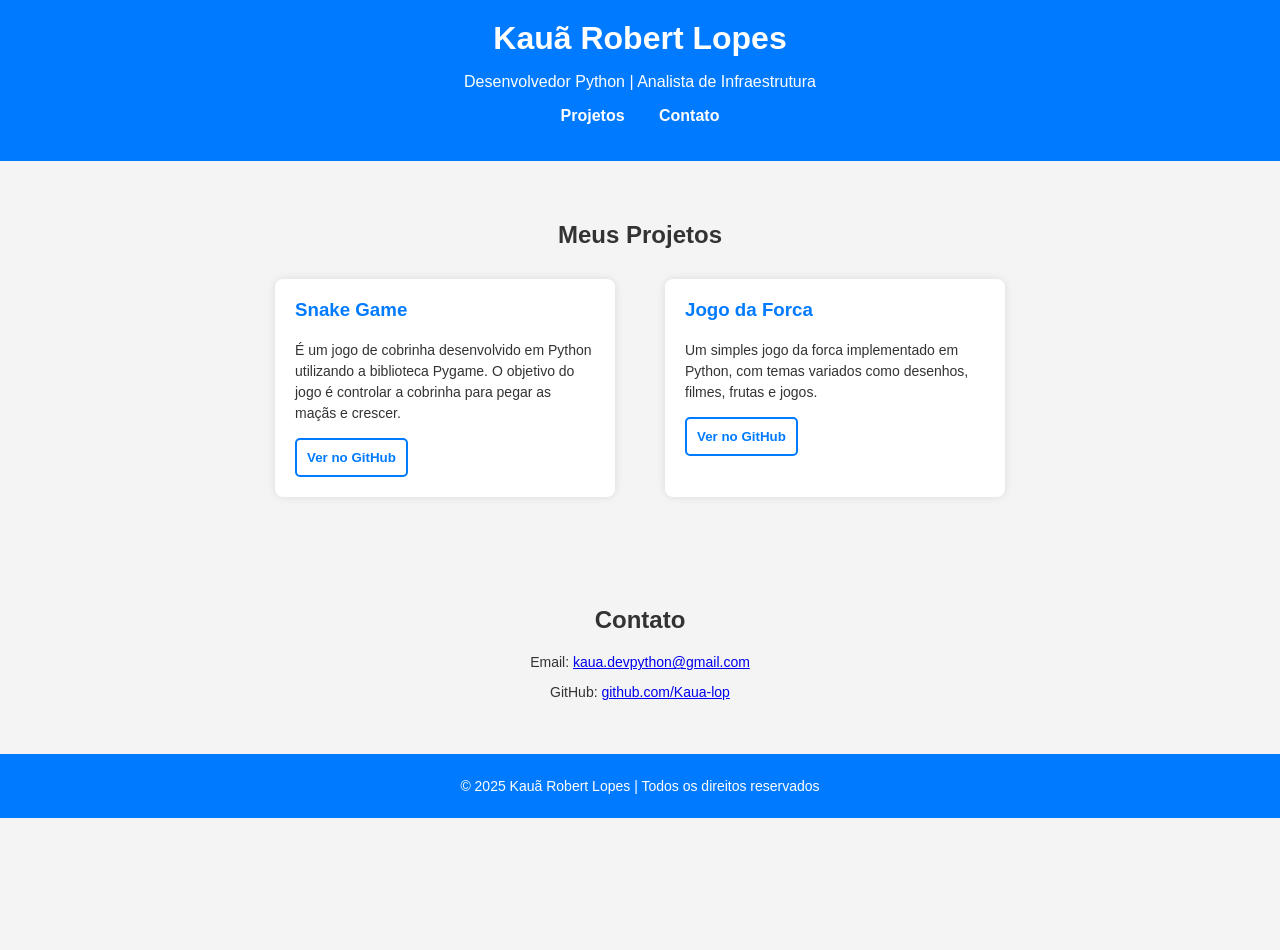
<file: index.html>
<!DOCTYPE html>
<html lang="pt-br">
<head>
    <meta charset="UTF-8">
    <meta name="viewport" content="width=device-width, initial-scale=1.0">
    <title>Portfólio - Kauã Lopes</title>
    <link rel="stylesheet" href="styles.css">
</head>
<body>
    <header>
        <h1>Kauã Robert Lopes</h1>
        <p>Desenvolvedor Python | Analista de Infraestrutura</p>
        <nav>
            <ul>
                <li><a href="#projetos">Projetos</a></li>
                <li><a href="#contato">Contato</a></li>
            </ul>
        </nav>
    </header>
    
    <section id="projetos">
        <h2>Meus Projetos</h2>
        <div id="projetos-container">
            <div class="project">
                <h3>Snake Game</h3>
                <p>É um jogo de cobrinha desenvolvido em Python utilizando a biblioteca Pygame. O objetivo do jogo é controlar a cobrinha para pegar as maçãs e crescer.</p>
                <button onclick="window.location.href='https://github.com/Kaua-lop/Skane_Game'">Ver no GitHub</button>
            </div>
            <div class="project">
                <h3>Jogo da Forca</h3>
                <p>Um simples jogo da forca implementado em Python, com temas variados como desenhos, filmes, frutas e jogos.</p>
                <button onclick="window.location.href='https://github.com/Kaua-lop/jogo-da-forca-python'"">Ver no GitHub</button>
            </div>
        </div>
    </section>
    
    <section id="contato">
        <h2>Contato</h2>
        <p>Email: <a href="mailto:kaua.devpython@gmail.com">kaua.devpython@gmail.com</a></p>
        <p>GitHub: <a href="https://github.com/Kaua-lop" target="_blank">github.com/Kaua-lop</a></p>
    </section>

    <footer>
        <p>&copy; 2025 Kauã Robert Lopes | Todos os direitos reservados</p>
    </footer>

    <script>
        // Adicionando um efeito de destaque nos botões
        const buttons = document.querySelectorAll('button');
        buttons.forEach(button => {
            button.addEventListener('mouseover', () => {
                button.style.backgroundColor = '#007bff';
                button.style.color = 'white';
            });
            button.addEventListener('mouseout', () => {
                button.style.backgroundColor = 'white';
                button.style.color = '#007bff';
            });
        });
    </script>
</body>
</html>
</file>
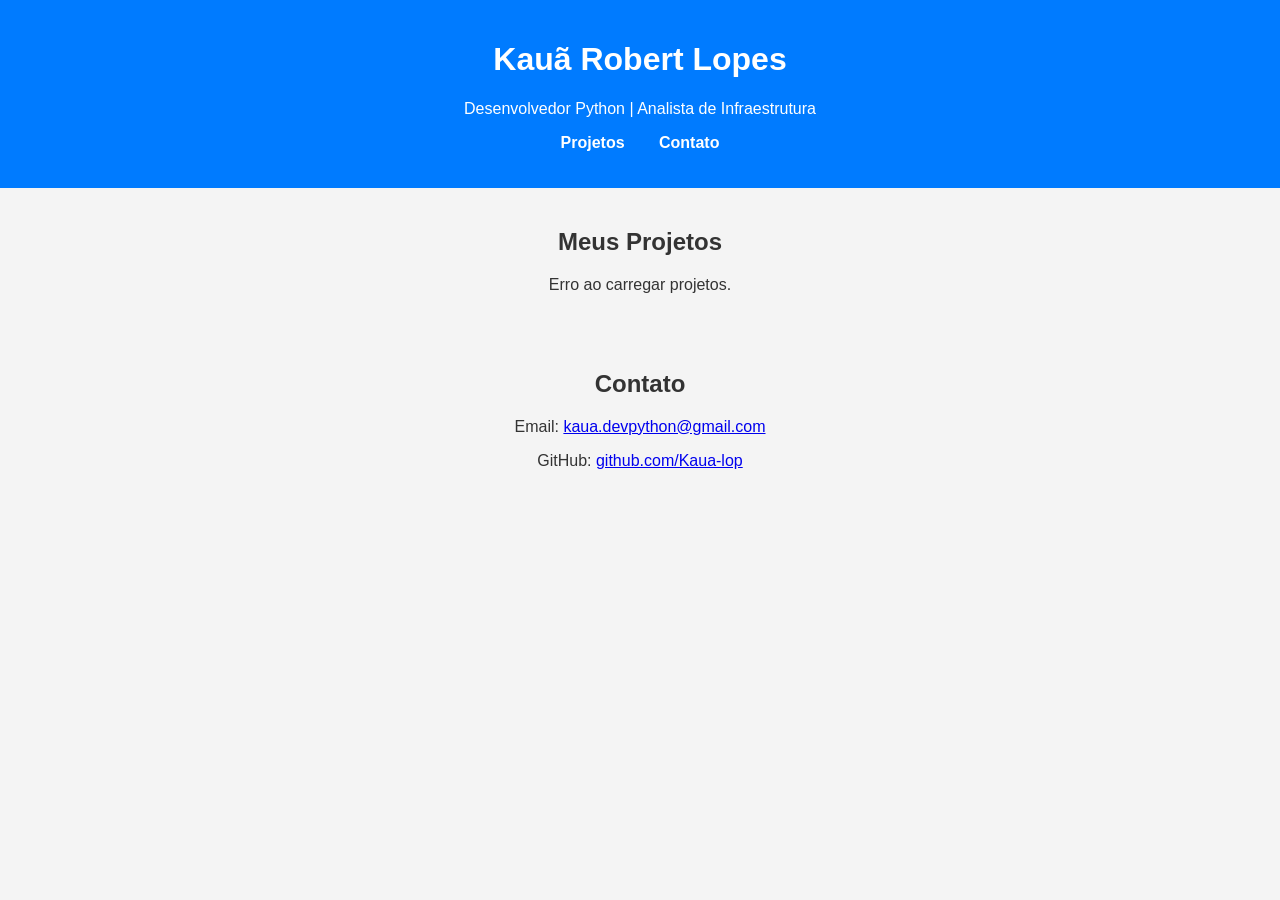
<file: frontend/index.html>
<!DOCTYPE html>
<html lang="pt-br">
<head>
    <meta charset="UTF-8">
    <meta name="viewport" content="width=device-width, initial-scale=1.0">
    <title>Portfólio - Kauã Lopes</title>
    <link rel="stylesheet" href="styles.css">
</head>
<body>
    <header>
        <h1>Kauã Robert Lopes</h1>
        <p>Desenvolvedor Python | Analista de Infraestrutura</p>
        <nav>
            <ul>
                <li><a href="#projetos">Projetos</a></li>
                <li><a href="#contato">Contato</a></li>
            </ul>
        </nav>
    </header>
    
    <section id="projetos">
        <h2>Meus Projetos</h2>
        <div id="project-list">Carregando projetos...</div>
    </section>
    
    <section id="contato">
        <h2>Contato</h2>
        <p>Email: <a href="mailto:kaua.devpython@gmail.com">kaua.devpython@gmail.com</a></p>
        <p>GitHub: <a href="https://github.com/Kaua-lop" target="_blank">github.com/Kaua-lop</a></p>
    </section>

    <script src="script.js"></script>
</body>
</html>
</file>
<file: styles.css>
/* Geral */

html, body {
    height: 100%;
    margin: 0;
}

body {
    font-family: Arial, sans-serif;
    margin: 0;
    padding: 0;
    background-color: #f4f4f4;
    color: #333;
    text-align: center;
    padding-bottom: 50px; /* Espaço para o rodapé */
}

/* Rodapé fixo */
footer {
    background-color: #007bff;
    color: white;
    padding: 10px;
    position: fixed;
    width: 100%;
    bottom: 0;
}
/* Cabeçalho */
header {
    background-color: #007bff;
    color: white;
    padding: 20px;
}

header h1 {
    margin: 0;
}

nav ul {
    list-style: none;
    padding: 0;
}

nav ul li {
    display: inline;
    margin: 0 15px;
}

nav ul li a {
    color: white;
    text-decoration: none;
    font-weight: bold;
}

nav ul li a:hover {
    text-decoration: underline;
}

/* Seções */
section {
    padding: 40px 20px;
}

#projetos-container {
    display: flex;
    justify-content: center;
    flex-wrap: wrap;
    gap: 30px;
}

.project {
    background-color: white;
    padding: 20px;
    margin: 10px;
    border-radius: 8px;
    box-shadow: 0 0 10px rgba(0, 0, 0, 0.1);
    max-width: 300px;
    text-align: left;
}

.project h3 {
    margin-top: 0;
    color: #007bff;
}

.project p {
    font-size: 14px;
    line-height: 1.5;
}

.project button {
    background-color: white;
    color: #007bff;
    border: 2px solid #007bff;
    padding: 10px;
    border-radius: 5px;
    cursor: pointer;
    font-weight: bold;
    transition: 0.3s;
}

.project button:hover {
    background-color: #007bff;
    color: white;
}

/* Contato */
#contato p {
    font-size: 14px;
}

footer {
    background-color: #007bff;
    color: white;
    padding: 10px; /* Ajuste o padding conforme necessário */
    position: relative;
    width: 100%;
    text-align: center;
    font-size: 14px;
    box-sizing: border-box; /* Garante que o padding não cause overflow */
}

/* Responsividade para telas menores */
@media (max-width: 768px) {
    footer {
        font-size: 12px; /* Ajusta o tamanho da fonte */
        padding: 8px; /* Ajusta o padding para telas menores */
    }
}

@media (max-width: 480px) {
    footer {
        font-size: 10px; /* Ajusta o tamanho da fonte para celulares */
        padding: 6px; /* Ajusta o padding para telas ainda menores */
    }
}

/* Responsividade */
@media (max-width: 768px) {
    header h1 {
        font-size: 24px;
    }

    nav ul li {
        display: block;
        margin: 10px 0;
    }

    .project {
        max-width: 90%;
    }
}
</file>
<file: frontend/styles.css>
body {
    font-family: Arial, sans-serif;
    margin: 0;
    padding: 0;
    background-color: #f4f4f4;
    color: #333;
    text-align: center;
}
header {
    background-color: #007bff;
    color: white;
    padding: 20px;
}
nav ul {
    list-style: none;
    padding: 0;
}
nav ul li {
    display: inline;
    margin: 0 15px;
}
nav ul li a {
    color: white;
    text-decoration: none;
    font-weight: bold;
}
section {
    padding: 20px;
}
.project {
    background-color: white;
    padding: 15px;
    margin: 10px auto;
    border-radius: 8px;
    box-shadow: 0 0 10px rgba(0, 0, 0, 0.1);
    max-width: 400px;
}
.project h3 {
    margin: 0;
    color: #007bff;
}
.project a {
    display: inline-block;
    margin-top: 10px;
    color: #007bff;
    text-decoration: none;
    font-weight: bold;
}
.project a:hover {
    text-decoration: underline;
}
</file>
